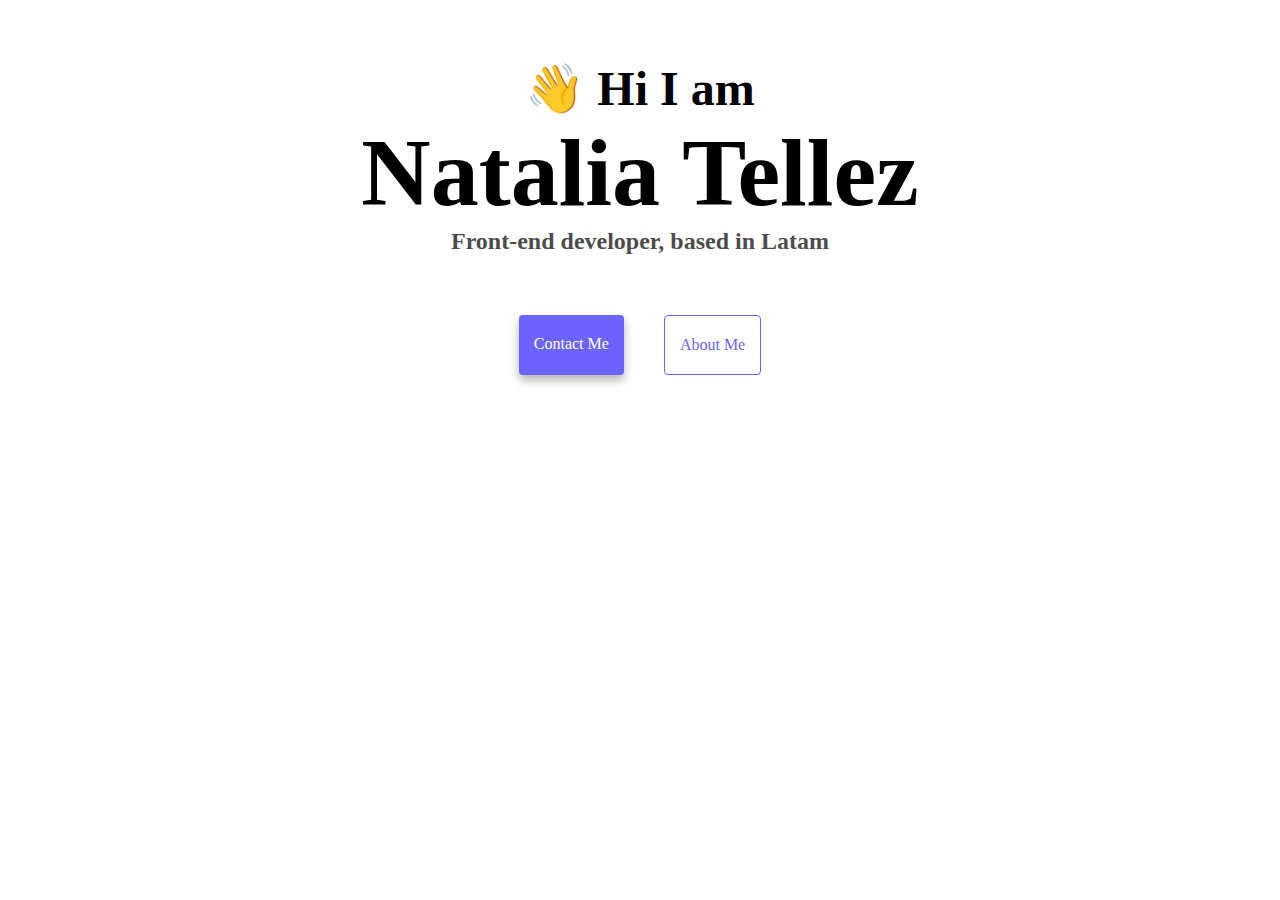
<file: index.html>
<!DOCTYPE html>
<html lang="en">

<head>
    <meta charset="UTF-8">
    <meta name="viewport" content="width=device-width, initial-scale=1.0">
    <link rel="preconnect" href="https://fonts.googleapis.com">
    <link rel="preconnect" href="https://fonts.gstatic.com" crossorigin>
    <link href="https://fonts.googleapis.com/css2?family=Poppins:ital,wght@0,400;0,800;1,900&display=swap"
        rel="stylesheet">
    <link rel="stylesheet" href="./src/styles.css">
    <title>SheCodes my Portfolio</title>
</head>

<body>
    <h2>👋 Hi I am</h2>
    <h1>Natalia Tellez</h1>
    <h3> Front-end developer, based in Latam</h3>

    <div class="navigation-links">
        <a href="about.html#contact" class="contact-link">Contact me</a>
        <a href="about.html" class="about-link">About me</a>
    </div>
</body>

</html>
</file>
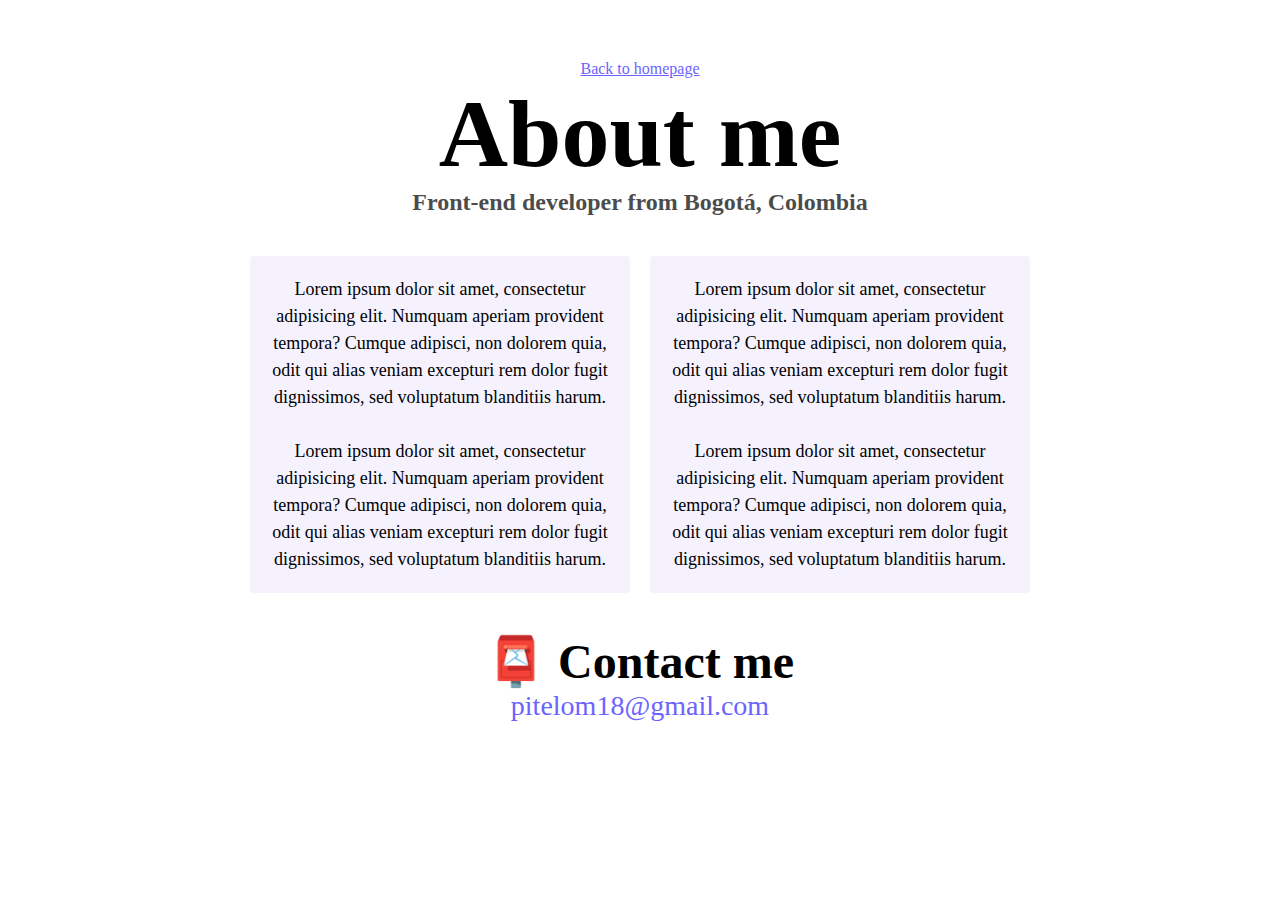
<file: about.html>
<!DOCTYPE html>
<html lang="en">
<head>
    <meta charset="UTF-8">
    <meta name="viewport" content="width=device-width, initial-scale=1.0">
    <link rel="stylesheet" href="./src/styles.css">
    <title>About</title>
</head>
<body>
    <a href="index.html" class="homepage-link">Back to homepage</a>
    <h1>About me</h1>
    <h3>Front-end developer from Bogotá, Colombia</h3>

    <div class="about-paragraphs">
        <p>
          Lorem ipsum dolor sit amet, consectetur adipisicing elit. Numquam
          aperiam provident tempora? Cumque adipisci, non dolorem quia, odit qui
          alias veniam excepturi rem dolor fugit dignissimos, sed voluptatum
          blanditiis harum.
          <br>
          <br>
          Lorem ipsum dolor sit amet, consectetur adipisicing elit. Numquam
          aperiam provident tempora? Cumque adipisci, non dolorem quia, odit qui
          alias veniam excepturi rem dolor fugit dignissimos, sed voluptatum
          blanditiis harum.
        </p>
        <p>
          Lorem ipsum dolor sit amet, consectetur adipisicing elit. Numquam
          aperiam provident tempora? Cumque adipisci, non dolorem quia, odit qui
          alias veniam excepturi rem dolor fugit dignissimos, sed voluptatum
          blanditiis harum.
          <br>
          <br>
          Lorem ipsum dolor sit amet, consectetur adipisicing elit. Numquam
          aperiam provident tempora? Cumque adipisci, non dolorem quia, odit qui
          alias veniam excepturi rem dolor fugit dignissimos, sed voluptatum
          blanditiis harum.
        </p>
      </div>
      <div id="contact">
        <h2>📮 Contact me</h2>
        <a href="mailto:pitelom18@gmail.com" class="email-link"> pitelom18@gmail.com </a>
      </div>
</body>
</html>
</file>
<file: src/styles.css>
* {
    margin: 0;
    padding: 0;
    box-sizing: border-box;
    text-decoration: none;
}

:root{
    --background: #F5F5F5;
    --primary-color: #6c63ff;
    --font-family: 'Poppins', sans-serif;
    --secondary-color: #f5f2fe;
    --box-shadow: 0 5px 10px rgba(0, 0, 0, 0.3);
}

body {
    margin: 60px auto;
    max-width: 800px;
    display:block
}

h2{
    display:block;
    font-size:48px;    
}

h1{
    display:block;
    font-size: 96px;
}

h3{
    display:block;
    font-size: 24px;
    opacity: 0.7;
}

h1,h2,h3{
    text-align: center;
    margin: 0;
}

.navigation-links {
    display: flex;
    margin-top: 40px;
    justify-content: center;
}

.navigation-links a {
    margin: 20px;
    border-radius: 4px;
    padding: 20px 15px;
    text-decoration: none;
    text-transform: capitalize;
}
.contact-link {
    background: var(--primary-color);
    box-shadow: var(--box-shadow);
    color: white;
}

.about-link {
    color: var(--primary-color);
    border: 1px solid var(--primary-color);
}

.homepage-link {
    color: var(--primary-color);
    text-align: center;
    display: block;
    text-decoration: underline;
}

.about-paragraphs {
    display: flex;
    margin: 30px 0;
}

.about-paragraphs p {
    margin: 10px;
}

p {
    background: var(--secondary-color);
    padding: 20px;
    border-radius: 4px;
    font-size: 18px;
    line-height: 1.5;
    text-align: center;
}

div {
    display: block;
}

.email-link {
    display: flex;
    justify-content: center;
    color: var(--primary-color);
    font-size: 28px;
    text-decoration: none;
}
</file>
